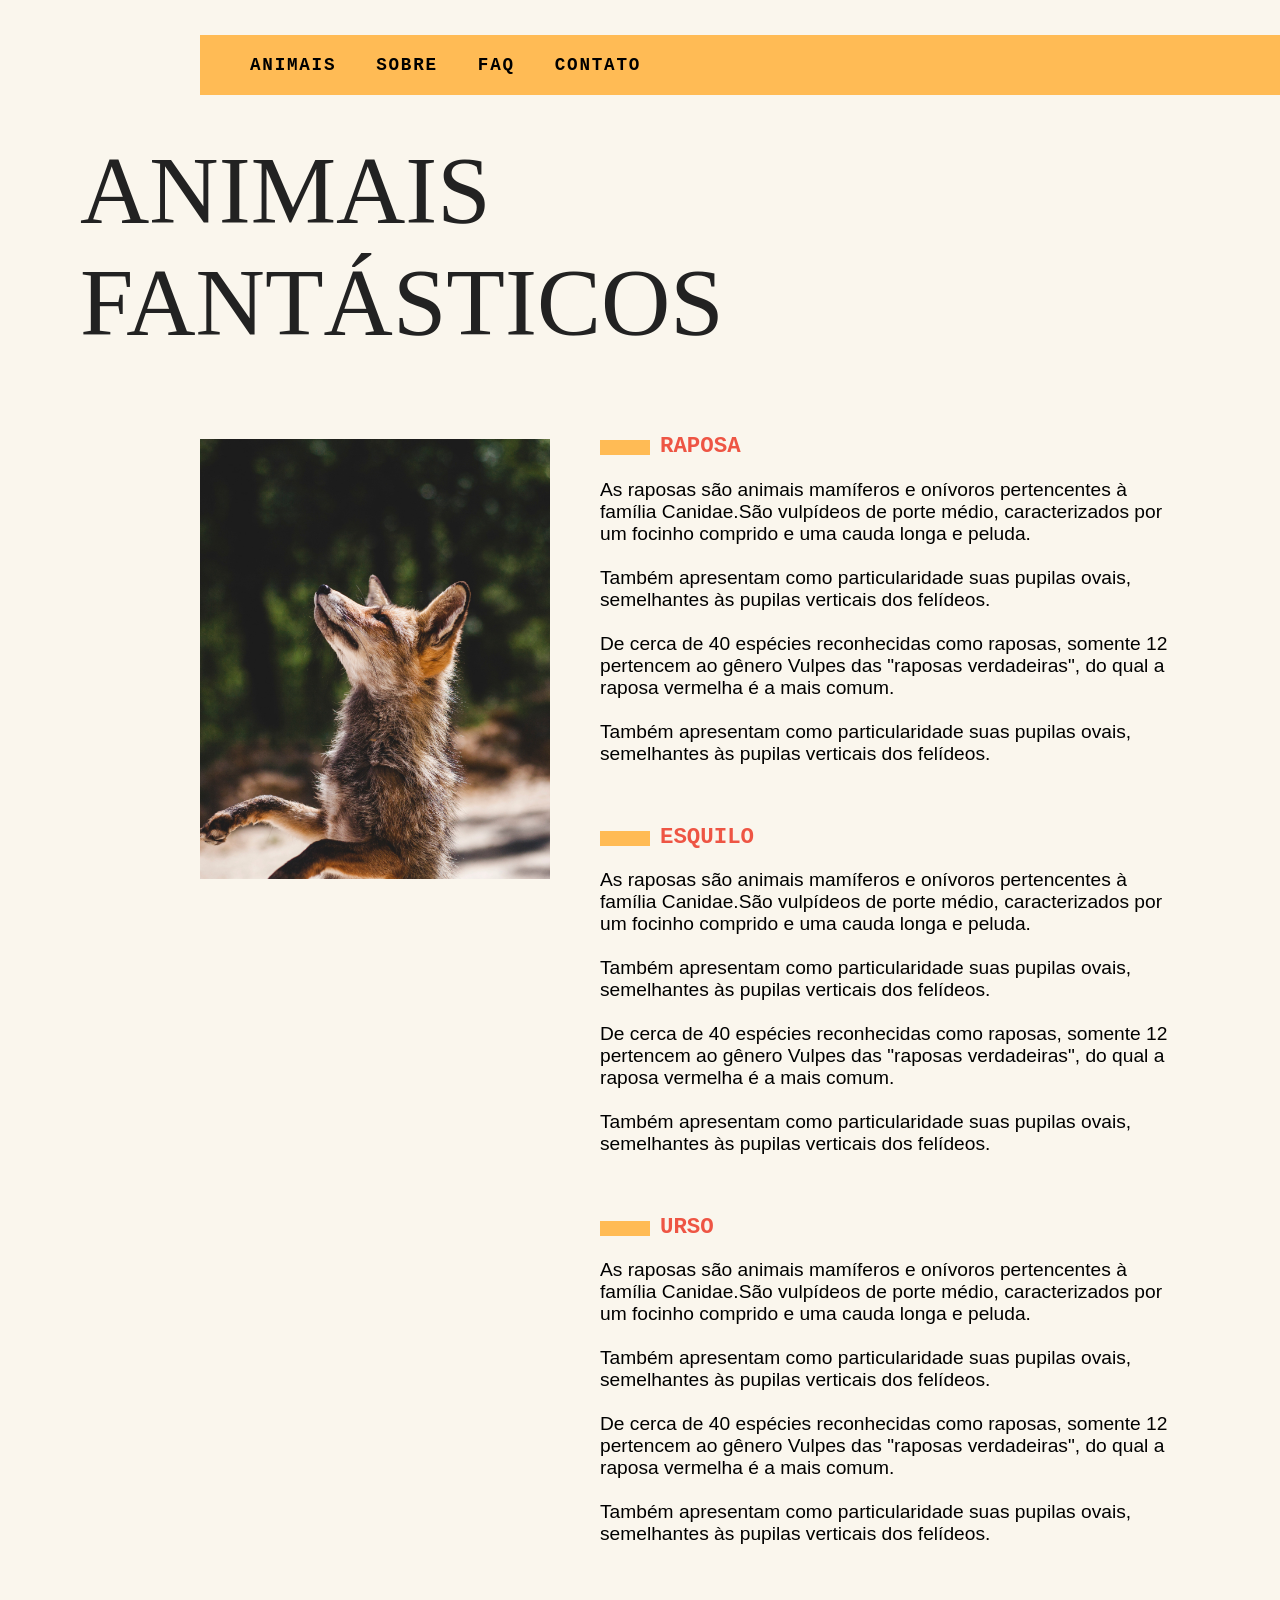
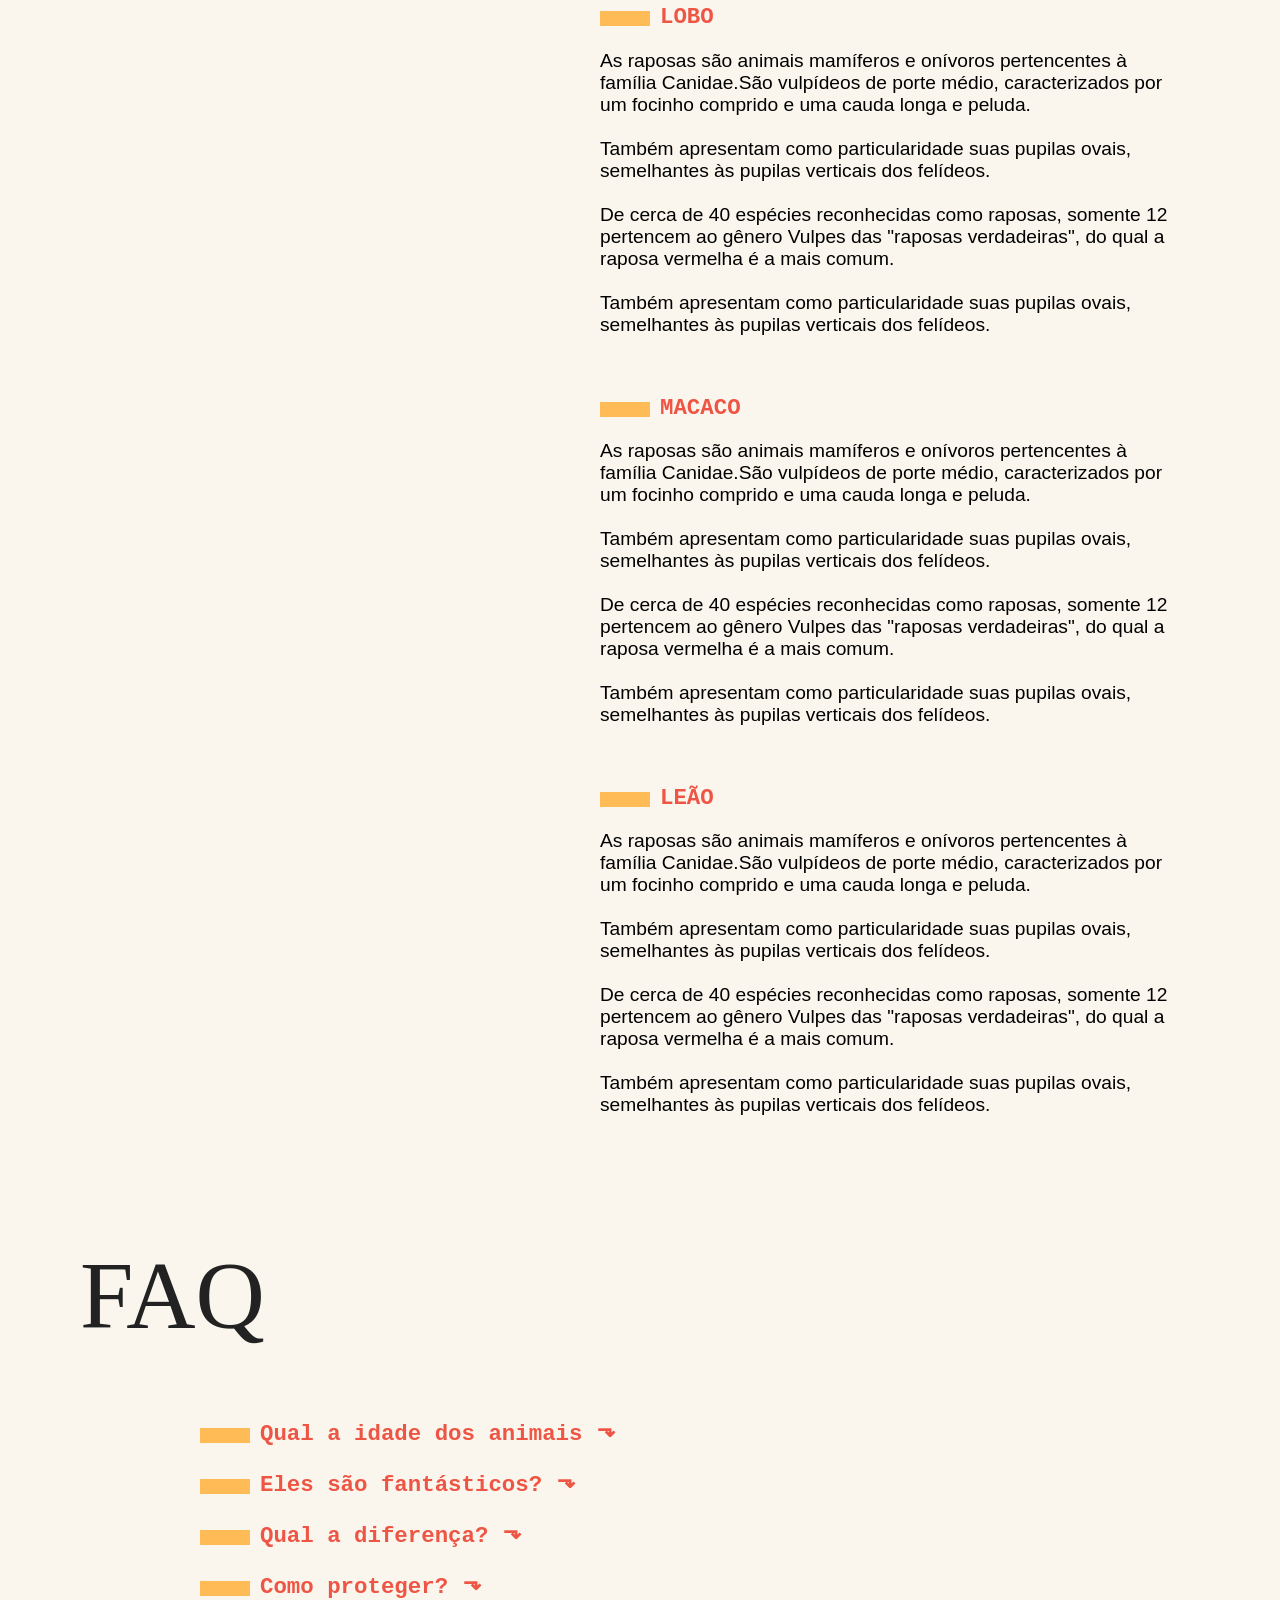
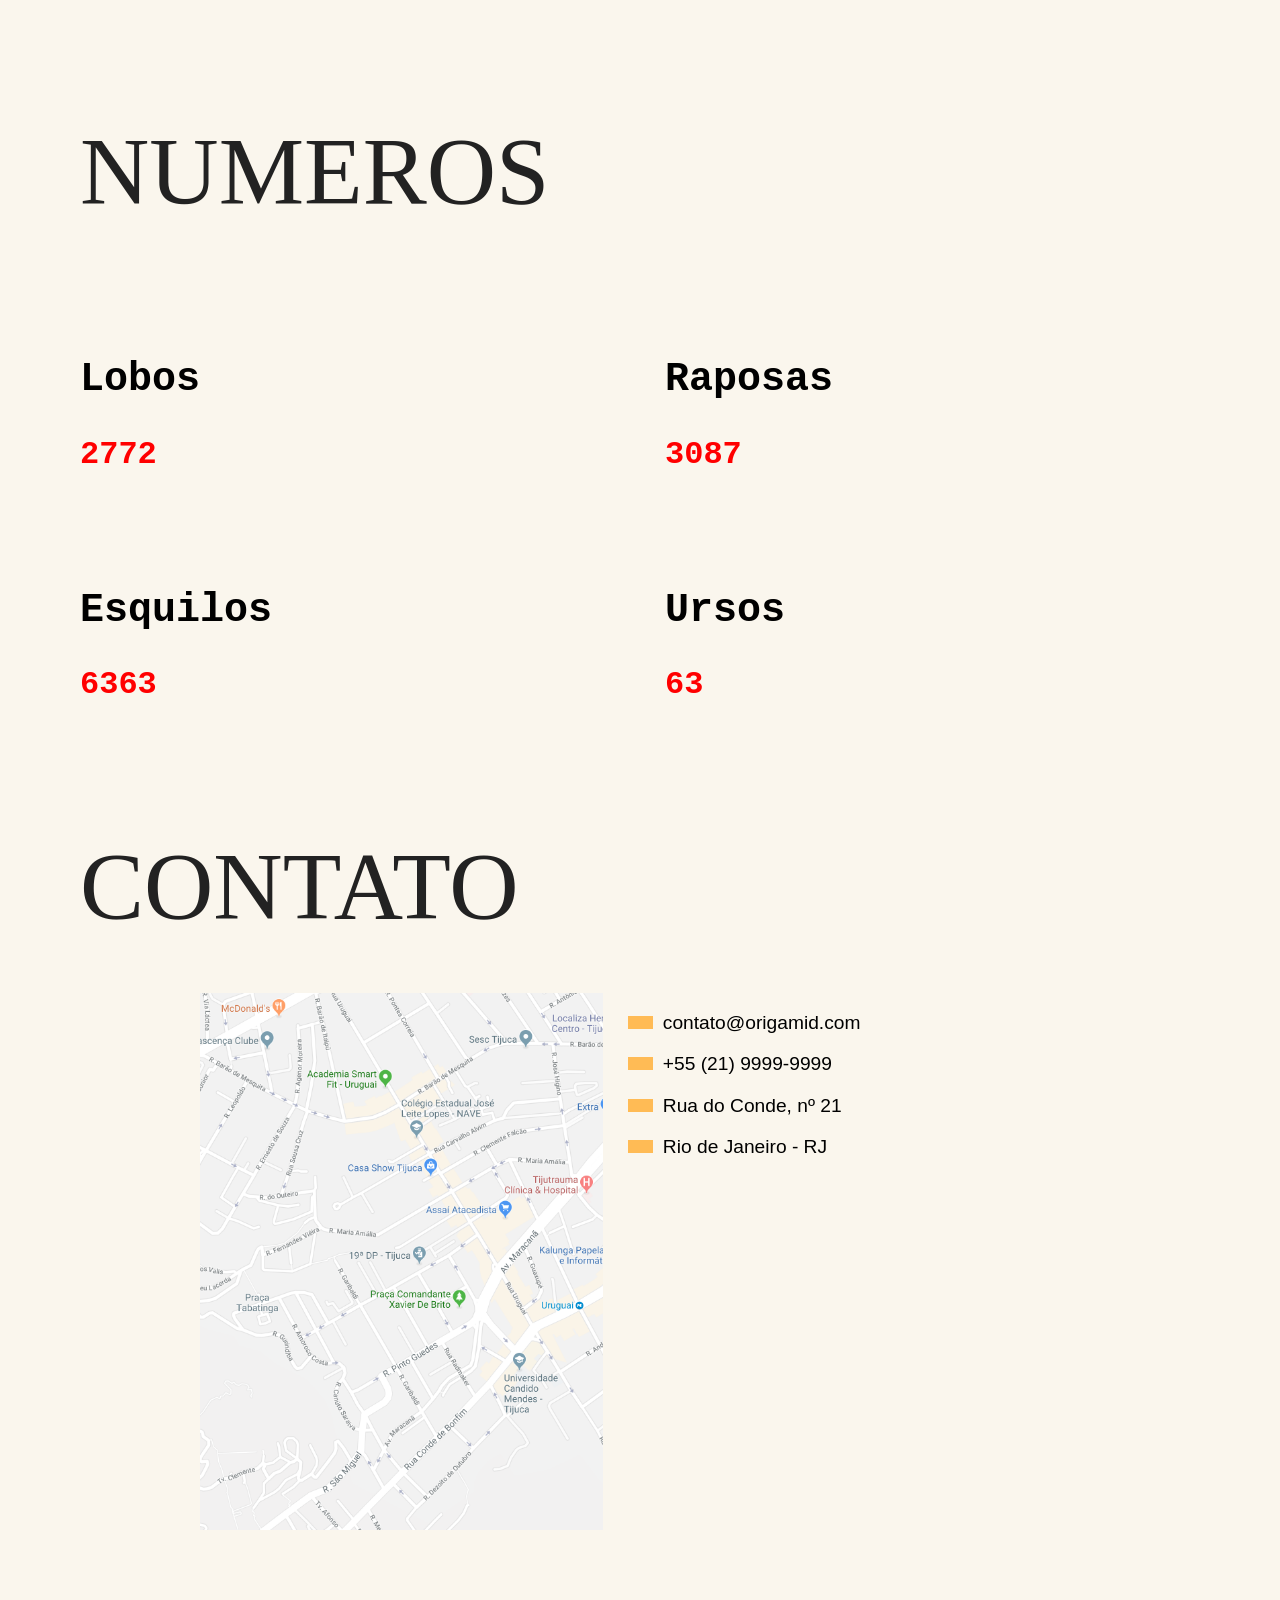
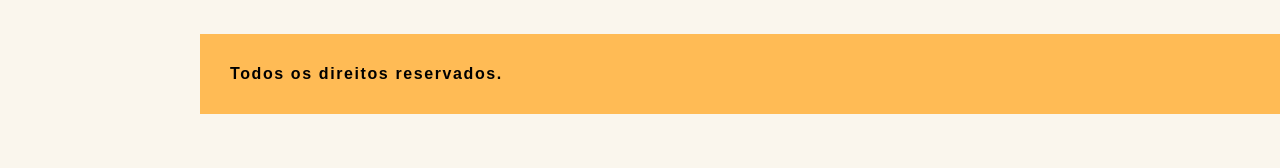
<file: index.html>
<!DOCTYPE html>
<html lang="en">

<head>
    <meta charset="UTF-8">
    <meta name="viewport" content="width=device-width, initial-scale=1.0">
    <title>Animais Fantasticos</title>
    <link rel="stylesheet" href="style2.css">
</head>

<body>
    <ul class="menu2">
        <li class="first pai">
            <a class="seletor">ANIMAIS</a>
            <ul class="drop-menu">
                <li><a>A EMPRESA</a></li>
                <li><a href="">INVESTIMENTOS</a></li>
                <li><a href="">SOBRE</a></li>
                <li><a href="">INVESTIMENTOS</a></li>
            </ul>
        </li>
        <li class="pai">
            <a class="seletor">SOBRE</a>
            <ul class="drop-menu">
                <li><a href="">A EMPRESA</a></li>
                <li><a href="">INVESTIMENTOS</a></li>
                <li><a href="">SOBRE</a></li>
                <li><a href="">INVESTIMENTOS</a></li>
            </ul>
        </li>
        <li class="pai">
            <a class="seletor">FAQ</a>
            <ul class="drop-menu">
                <li><a href="">A EMPRESA</a></li>
                <li><a href="">INVESTIMENTOS</a></li>
                <li><a href="">SOBRE</a></li>
                <li><a href="">INVESTIMENTOS</a></li>
            </ul>
        </li>
        <li class="pai">
            <a class="seletor">CONTATO</a>
            <ul class="drop-menu">
                <li><a href="">A EMPRESA</a></li>
                <li><a href="">INVESTIMENTOS</a></li>
                <li><a href="">SOBRE</a></li>
                <li><a href="">INVESTIMENTOS</a></li>
            </ul>
        </li>
        <li class="pai">
            <a class="seletor">LOGIN</a>
            <ul class="drop-menu">
                <li><a href="">A EMPRESA</a></li>
                <li><a href="">INVESTIMENTOS</a></li>
                <li><a href="">SOBRE</a></li>
                <li><a href="">INVESTIMENTOS</a></li>
            </ul>
        </li>
    </ul>
    <div class=" c1 bg-amarelo">

        <button class="menu">
            <p>MENU</p>
        </button>
        <div class="c11">
            <ul class="flex">
                <li class="sobre">
                    <a href="#">ANIMAIS</a>
                    <ul class="dropdown">
                        <li><a href="empresa.html">A empresa</a></li>
                        <li><a href="#">Investimentos</a></li>
                        <li><a href="#">Sobre</a></li>
                        <li><a href="#">Investimentos</a></li>
                    </ul>
                </li>
                <li class="sobre">
                    <a href="#">SOBRE</a>
                    <ul class="dropdown">
                        <li><a href="empresa.html">A empresa</a></li>
                        <li><a href="#">Investimentos</a></li>
                        <li><a href="#">Sobre</a></li>
                        <li><a href="#">Investimentos</a></li>
                    </ul>
                </li>
                <li class="sobre">
                    <a href="#">FAQ</a>
                    <ul class="dropdown">
                        <li><a href="empresa.html">A empresa</a></li>
                        <li><a href="#">Investimentos</a></li>
                        <li><a href="#">Sobre</a></li>
                        <li><a href="#">Investimentos</a></li>
                    </ul>
                </li>
                <li class="sobre">
                    <a href="#">CONTATO</a>
                    <ul class="dropdown">
                        <li><a href="empresa.html">A empresa</a></li>
                        <li><a href="#">Investimentos</a></li>
                        <li><a href="#">Sobre</a></li>
                        <li><a href="#">Investimentos</a></li>
                    </ul>
                </li>
            </ul>
        </div>
    </div>
    <div class="c2 scroll">
        <h1 class="titulo c2" id="ANIMAIS">
            ANIMAIS FANTÁSTICOS
        </h1>
    </div>
    <div class="c3 scroll">
        <div class="c31">
            <ul class="lista">
                <li><img src="img/imagem1.jpg" alt="assa"></li>
                <li><img src="img/imagem2.jpg" alt=""></li>
                <li><img src="img/imagem3.jpg" alt=""></li>
                <li><img src="img/imagem4.jpg" alt=""></li>
                <li><img src="img/imagem5.jpg" alt=""></li>
                <li><img src="img/imagem6.jpg" alt=""></li>
            </ul>
        </div>
        <div class="c32">
            <div>
                <h4 class="laranja raposat" id="teste">RAPOSA</h4>
                <p>As raposas são animais mamíferos e onívoros
                    pertencentes à família Canidae.São vulpídeos de porte médio,
                    caracterizados por um focinho comprido e uma cauda longa e peluda. <br> <br>Também
                    apresentam como particularidade suas pupilas ovais, semelhantes às pupilas
                    verticais dos felídeos. <br> <br> De cerca de 40 espécies reconhecidas como raposas,
                    somente 12 pertencem ao gênero Vulpes das "raposas verdadeiras", do qual a raposa vermelha
                    é a mais comum. <br> <br> Também apresentam como particularidade suas pupilas ovais,
                    semelhantes às pupilas verticais dos felídeos.</p><a class="remover" onclick="remover()">Aperte para voltar a lista completa</a>
            </div>
            <div>
                <h4 class="laranja raposat" id="teste4">ESQUILO</h4>
                <p>As raposas são animais mamíferos e onívoros
                    pertencentes à família Canidae.São vulpídeos de porte médio,
                    caracterizados por um focinho comprido e uma cauda longa e peluda. <br> <br>Também
                    apresentam como particularidade suas pupilas ovais, semelhantes às pupilas
                    verticais dos felídeos. <br> <br> De cerca de 40 espécies reconhecidas como raposas,
                    somente 12 pertencem ao gênero Vulpes das "raposas verdadeiras", do qual a raposa vermelha
                    é a mais comum. <br> <br> Também apresentam como particularidade suas pupilas ovais,
                    semelhantes às pupilas verticais dos felídeos.</p><a class="remover" onclick="remover()">Aperte para voltar a lista completa</a>
            </div>
            <div>
                <h4 class="laranja raposat">URSO</h4>
                <p>As raposas são animais mamíferos e onívoros
                    pertencentes à família Canidae.São vulpídeos de porte médio,
                    caracterizados por um focinho comprido e uma cauda longa e peluda. <br> <br>Também
                    apresentam como particularidade suas pupilas ovais, semelhantes às pupilas
                    verticais dos felídeos. <br> <br> De cerca de 40 espécies reconhecidas como raposas,
                    somente 12 pertencem ao gênero Vulpes das "raposas verdadeiras", do qual a raposa vermelha
                    é a mais comum. <br> <br> Também apresentam como particularidade suas pupilas ovais,
                    semelhantes às pupilas verticais dos felídeos.</p><a class="remover" onclick="remover()">Aperte para voltar a lista completa</a>
            </div>
            <div>
                <h4 class="laranja raposat">LOBO</h4>
                <p>As raposas são animais mamíferos e onívoros
                    pertencentes à família Canidae.São vulpídeos de porte médio,
                    caracterizados por um focinho comprido e uma cauda longa e peluda. <br> <br>Também
                    apresentam como particularidade suas pupilas ovais, semelhantes às pupilas
                    verticais dos felídeos. <br> <br> De cerca de 40 espécies reconhecidas como raposas,
                    somente 12 pertencem ao gênero Vulpes das "raposas verdadeiras", do qual a raposa vermelha
                    é a mais comum. <br> <br> Também apresentam como particularidade suas pupilas ovais,
                    semelhantes às pupilas verticais dos felídeos.</p><a class="remover" onclick="remover()">Aperte para voltar a lista completa</a>
            </div>
            <div>
                <h4 class="laranja raposat">MACACO</h4>
                <p>As raposas são animais mamíferos e onívoros
                    pertencentes à família Canidae.São vulpídeos de porte médio,
                    caracterizados por um focinho comprido e uma cauda longa e peluda. <br> <br>Também
                    apresentam como particularidade suas pupilas ovais, semelhantes às pupilas
                    verticais dos felídeos. <br> <br> De cerca de 40 espécies reconhecidas como raposas,
                    somente 12 pertencem ao gênero Vulpes das "raposas verdadeiras", do qual a raposa vermelha
                    é a mais comum. <br> <br> Também apresentam como particularidade suas pupilas ovais,
                    semelhantes às pupilas verticais dos felídeos.</p><a class="remover" onclick="remover()">Aperte para voltar a lista completa</a>
            </div>
            <div>
                <h4 class="laranja raposat">LEÃO</h4>
                <p>As raposas são animais mamíferos e onívoros
                    pertencentes à família Canidae.São vulpídeos de porte médio,
                    caracterizados por um focinho comprido e uma cauda longa e peluda. <br> <br>Também
                    apresentam como particularidade suas pupilas ovais, semelhantes às pupilas
                    verticais dos felídeos. <br> <br> De cerca de 40 espécies reconhecidas como raposas,
                    somente 12 pertencem ao gênero Vulpes das "raposas verdadeiras", do qual a raposa vermelha
                    é a mais comum. <br> <br> Também apresentam como particularidade suas pupilas ovais,
                    semelhantes às pupilas verticais dos felídeos.</p><a class="remover" onclick="remover()">Aperte para voltar a lista completa</a>
            </div>
        </div>
    </div>
    <div class="c41 scroll">
        <h1 class="titulo" id="FAQ">FAQ</h1>
    </div>
    <div class="c42 scroll">
        <h3 class="laranja">Qual a idade dos animais</h3>
        <p>As raposas são animais mamíferos e onívoros pertencentes à família Canidae.
            São vulpídeos de porte médio, caracterizados por um focinho comprido e uma cauda longa e peluda.</p>
        <h3 class="laranja">Eles são fantásticos?</h3>
        <p>Também apresentam como particularidade suas pupilas ovais, semelhantes às pupilas verticais
            dos felídeos.</p>
        <h3 class="laranja">Qual a diferença?</h3>
        <p>As raposas são animais mamíferos e onívoros pertencentes à família Canidae.
            São vulpídeos de porte médio, caracterizados por um focinho comprido e uma cauda longa e peluda.</p>
        <h3 class="laranja">Como proteger?</h3>
        <p>As raposas são animais mamíferos e onívoros pertencentes à família Canidae.
            São vulpídeos de porte médio, caracterizados por um focinho comprido e uma cauda longa e peluda.</p>
    </div>
    <div class="scroll numeros">
        <h3 class="titulo">NUMEROS</h3>
        <div class="numeros2">
            <div>
                <h2>Lobos</h2>
                <p>4874</p>
            </div>
            <div>
                <h2>Raposas</h2>
                <p>5467</p>
            </div>
            <div>
                <h2>Esquilos</h2>
                <p>11125</p>
            </div>
            <div>
                <h2>Ursos</h2>
                <p>116</p>
            </div>
        </div>
    </div>
    <div class="c5 scroll">
        <h3 class="titulo" id="CONTATO">CONTATO</h3>
    </div>
    <div class="c51 scroll">
        <div><img src="img/mapa.png" alt=""></div>
        <div>
            <p>contato@origamid.com</p>
            <p>+55 (21) 9999-9999</p>
            <p>Rua do Conde, nº 21</p>
            <p>Rio de Janeiro - RJ</p>
        </div>
    </div>
    <div class="c6 bg-amarelo">
        <div class="c61">
            <p>Todos os direitos reservados.</p>
        </div>
    </div>
    <script src="script.js"></script>
</body>

</html>
</file>
<file: style2.css>
@import 'dropdown.css';
@import 'menuMobile.css';
@import 'dropdown-menu.css';
#tooltip {
    position: absolute;
    display: none;
    opacity: 0.9;
    font-size: 0.9rem;
    width: 140px;
    font-family: 'IBM Plex Mono', monospace;
    height: 33px;
    color: white;
    background-color: rgba(0, 0, 0, 0.7);
    border: 3px solid rgb(218, 143, 31);
    padding: 10px;
    border-radius: 7px;
    margin-top: 10px;
    margin-left: 10px;
}

p{
    font-family: Arial, Helvetica, sans-serif;
}
.bg-amarelo{
    background-color: #FFBB55;
}
.laranja{
    color: #EE5544;
    font-family: 'IBM Plex Mono', monospace;
    margin-top: 5px;
    margin-bottom: 1rem;
    position: relative;
    margin-left: 60px;
    font-weight: bold;
    font-size: 1.4rem;
    align-items: center;
    &::before{
        content: "";
        width: 50px;
        height: 15px;
        display: block;
        position: absolute;
        background-color: #FFBB55;
        left: -60px;
        top: 7px;
    }
}
.subtitulo{
    font-family: 'IBM Plex Mono', monospace;
    font-weight: bold;
}
.titulo{
    font-family: 'Playfair Display SC', georgia;
    font-size: 6rem;   
    line-height: 1;
    font-weight: 100;
    grid-column: 1/5;
    color: #222222;
    line-height: 7rem;
}
.color{
    color: blue;
    transition: 0.5s;
}
.remover{
    display: none;
    color: black;
    font-size: 1.5rem;
    font-family: Arial, Helvetica, sans-serif;
    font-weight: bolder;
    background-color: #FFBB55;
    padding: 15px;
    margin-right: 30px;
    border-radius: 5px;
    &:hover{
        cursor:pointer
    }
}

.azul{
    color: #EE5544;
    font-family: 'IBM Plex Mono', monospace;
    margin-top: 5px;
    margin-bottom: 1rem;
    position: relative;
    margin-left: 60px;
    font-weight: bold;
    font-size: 1.4rem;
    align-items: center;
    &::before{
        content: "";
        width: 50px;
        height: 15px;
        display: block;
        position: absolute;
        background-color: #05248b;
        left: -60px;
        top: 7px;
    }
}
body{
    margin: 0px;
    padding: 0px;
    display: grid;
    grid-template-columns: 1fr 120px minmax(auto, 1000px) 1fr;
    background-color: #FAF6ED;
}
a{
    text-decoration: none;
    color: black;
}
.scroll{
    opacity: 0;
    transform: translate3d(-30px, 0, 0);
}
.scrollativo{
    opacity: 1 !important;
    transform: translate3d(0, 0, 0);
    transition: 1s;
}
.sumir{
    height: 20px;
    margin: 0px;
    padding-bottom: 0px;
    opacity: 0;
    transform: translate3d(0,-20px,0);  
    transition: 0.7s;
}
.aparecer{
    height: 50px;
    opacity: 1;
    transform: translate3d(0,0,0);
    padding-bottom: 15px !important;
    transition: 0.7s;
}
.c42 h3.virar{
    display: inline-block;
    cursor: pointer;
    margin-bottom: 0px;
    z-index: 1;
    position: relative;
    &::after{
        position: absolute;
        content: '⬎';
        transform:  rotate(-180deg);
        transition: 0.4s
    };
}
.c42 h3{
    display: inline-block;
    cursor: pointer;
    margin-bottom: 0px;
    z-index: 1;
    position: relative;
    &::after{
        position: absolute;
        content: '⬎';
        height: 40px;
        margin-left: 15px;
        top: -5px;
        transition: 0.4s;
    }
}
.c1{
    grid-row: 1;
    grid-column: 3/5;
    margin-top: 35px;
    height: 60px;
    display: flex;
    justify-items: center;
}
.c11{
    align-items: center !important;
    display: flex;
    gap: 20px !important;
    font-family: 'IBM Plex Mono', monospace;
    font-weight: bolder;
    font-size: 1rem;
    letter-spacing: .1em;
    color: white;
    font-size: 1.1rem;
}
.c11 ul{

    display: flex;
    flex-direction: row;
    list-style: none;
    gap: 20px;
}
.c11 a{
    padding: 10px;
}
.c2{
    grid-row: 2;
    grid-column: 2/3;
    margin-top: 20px;
}
.c3{
    grid-row: 3;
    grid-column: 3/4;
    display: grid;
    grid-template-columns: 350px 2fr;
    
}
.lista{
    padding-left: 0px;
    overflow-y: scroll;
    list-style: none;
    height: 440px;
    &::-webkit-scrollbar{
        width: 20px;
        height: 60px;
    }
    &::-webkit-scrollbar-thumb{
        background-color: #FFBB55;
        border-left: 4px solid white;
        border-right: 4px solid white;
    }
}
.lista li{
    margin: 0px;
    padding: 0px;
    margin-bottom: -4px;
}
.c31 img{
    max-width: 100%;

}
.flex{
    align-items: center;
}
.c32{
    margin-top: 5px;
    margin-left: 50px;
}
.animacao{
    animation: 
    typing2 0.5s steps(140, end),
    blink-caret .5s step-end infinite;;
}
yframes typing2 {
    from { margin-left: -40px; opacity: 0%;}
    to { margin-left: 0px; opacity: 100%;}
}
.c32{
    animation: 
        typing 0.5s steps(140, end),
        blink-caret .5s step-end infinite;
}
@keyframes typing {
    from { margin-left: 10px; opacity: 0%;}
    to { margin-left: 50px; opacity: 100%;}
  }
.c32 p{
    padding-right: 20px;
    font-size: 1.2rem;
    padding-bottom: 40px;
}
.c41{
    grid-row: 4;
    grid-column: 2/3;
}
.c42{
    grid-row: 5;
    grid-column: 3/4;

}
.c42 span.ativo{
    transform: rotate(45deg);
    color: black;
}
.c42 p{ 
    font-size: 1.2rem;
    font-family: Arial, Helvetica, sans-serif;
    padding-left: 60px;
    cursor: default;
}
.numeros{
    grid-row: 6;
    grid-column: 2/4;
}

.numeros2{
    display: grid;
    grid-template-columns: 1fr 1fr;
    gap: 50px;
}
.numeros2 p{
    color: red;
    font-size: 2rem;
    font-family: 'IBM Plex Mono', monospace;
    font-weight: bolder;
}
.numeros2 h2{
    font-family: 'IBM Plex Mono', monospace;
    font-size: 2.5rem;
    font-weight: 600;
}
.c5{
    grid-row: 7;
    grid-column: 2/3;
}
.c5 h3{
    margin-bottom: 50px;
}
.c51{
    grid-row: 8;
    grid-column: 3/4;
    display: grid;
    grid-template-columns: 1.5fr 2fr;
    gap: 60px;
}
img{
    max-width: 100%;
}
.c51 p{
    font-family: Arial, Helvetica, sans-serif;
    font-size: 1.2rem;
    position: relative;
    &::before{
        content: "";
        background-color: #FFBB55;
        width: 25px;
        height: 13px;
        display: inline-block;
        position: absolute;
        left: -35px;
        top: 4px;
    }
}
.c6{
    grid-row: 9;
    grid-column: 3/5;
    margin-top: 35px;
    height: 80px;
    display: flex;
    justify-items: center;
    margin-bottom: 50px;
    margin-top: 100px;
}

.c61{
    align-items: center;

    padding-left: 30px;
    display: flex;
    gap: 20px;
    font-family: 'IBM Plex Mono', monospace;
    font-weight: bolder;
    font-size: 1rem;
    letter-spacing: .1em;
    color: black;
}

@media (max-width: 900px){
    p{
        font-family: Arial, Helvetica, sans-serif;
    }
    .bg-amarelo{
        background-color: #FFBB55;
    }
    .laranja{
        color: #EE5544;
        font-family: 'IBM Plex Mono', monospace;
        margin-top: 5px;
        margin-bottom: 1rem;
        position: relative;
        margin-left: 60px;
        font-weight: bold;
        font-size: 1.4rem;
        align-items: center;
        &::before{
            content: "";
            width: 50px;
            height: 15px;
            display: block;
            position: absolute;
            background-color: #FFBB55;
            left: -60px;
            top: 7px;
        }
    }
    .subtitulo{
        font-family: 'IBM Plex Mono', monospace;
        font-weight: bold;
    }
    .titulo{
        font-family: 'Playfair Display SC', georgia;
        font-size: 3.5rem;   
        font-weight: 100;
        grid-column: 1;
        color: #222222;
        line-height: 4rem;
        margin-bottom: 0px;
    }
    body{
        margin: 0px;
        margin-left: 20px;
        padding: 0px;
        display: grid;
        grid-template-columns: 1fr;
        background-color: #FAF6ED;
    }
    a{
        text-decoration: none;
        color: black;
    }
    .c1{
        grid-row: 1;
        grid-column: 1;
        margin-top: 0px;
        height: 70px;
        display: flex;
        margin-left: -20px;
        justify-items: center;
    }
    .c11{
        align-items: center;
        padding-left: 15px;
        display: flex;
        
        gap: 20px;
        font-family: 'IBM Plex Mono', monospace;
        font-weight: bold;
        font-size: 1.2rem;
        letter-spacing: .1em;
        color: white;
    }
    .c11 a{
        padding: 10px;
    }
    .c2{
        grid-row: 2;
        grid-column: 1;
        margin-top: 20px;
    }
    .c3{
        grid-row: 3;
        grid-column: 1;
        display: grid;
        grid-template-columns: 120px 2fr;
        gap: 0px;
        
        
    }
    .c32{
        margin-left: 18px;
    }
    .lista{
        padding-left: 0px;
        overflow-y: scroll;
        list-style: none;
        height: 440px;
        &::-webkit-scrollbar{
            width: 20px;
            height: 60px;
        }
        &::-webkit-scrollbar-thumb{
            background-color: #FFBB55;
            border-left: 4px solid white;
            border-right: 4px solid white;
        }
    }
    .lista li{
        margin: 0px;
        padding: 0px;
        margin-bottom: -4px;
    }
    .c31 img{
        max-width: 100%;
    
    }
    .c32 p{
        padding-right: 20px;
        font-size: 1.2rem;
        padding-bottom: 40px;
    }
    .c41{
        grid-row: 4;
        grid-column: 1;
        padding-bottom: 40px;
    }
    .c42{
        grid-row: 5;
        grid-column: 1;
    
    }
    .c42 p{
        font-size: 1.2rem;
        font-family: Arial, Helvetica, sans-serif;
        padding-left: 60px;
        padding-bottom: 30px;
    }
    .c5{
        grid-row: 6;
        grid-column: 1;
    }
    .c5 h3{
        margin-bottom: 0px;
    }
    .c51{
        grid-row: 7;
        grid-column: 1;
        display: grid;
        grid-template-columns: 1fr;
        margin-right: 20px;
        gap: 0px;
    }
    img{
        max-width: 100%;
    }
    .c51 p{
        font-family: Arial, Helvetica, sans-serif;
        font-size: 1.2rem;
        position: relative;
        margin-left: 35px;
        &::before{
            content: "";
            background-color: #FFBB55;
            width: 25px;
            height: 13px;
            display: inline-block;
            position: absolute;
            left: -35px;
            top: 4px;
        }
    }
    .c6{
        grid-row: 8;
        grid-column: 1;
        margin-top: 35px;
        height: 80px;
        margin-left: -20px;
        display: flex;
        justify-items: center;
        margin-bottom: 50px;
        margin-top: 100px;
    }
    
    .c61{
        align-items: center;
    
        padding-left: 30px;
        display: flex;
        gap: 20px;
        font-family: 'IBM Plex Mono', monospace;
        font-weight: bolder;
        font-size: 1rem;
        letter-spacing: .1em;
        color: black;
    }
}
</file>
